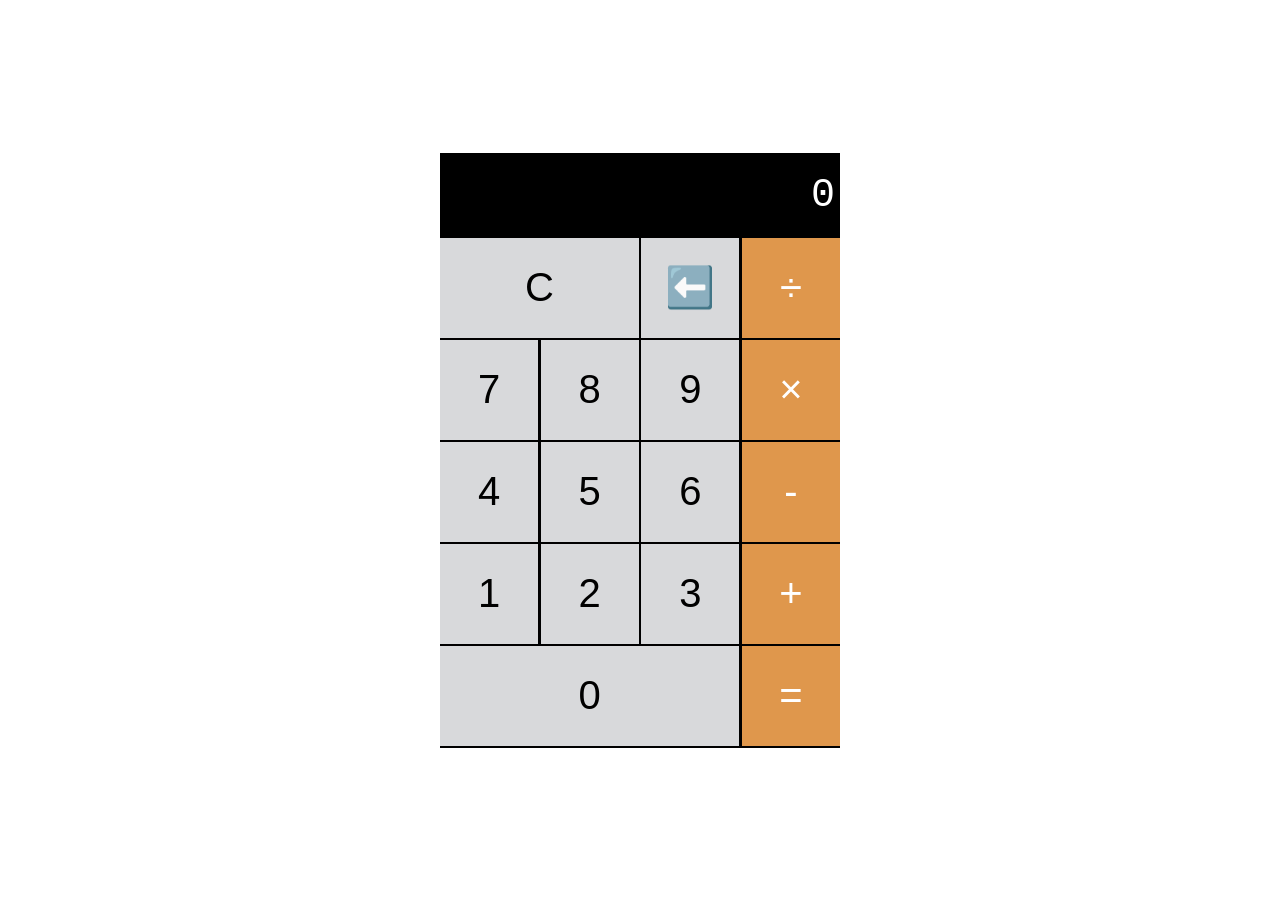
<file: index.html>
<!DOCTYPE html>
<html lang="en">
  <head>
    <title>Calculator</title>
    <link rel="stylesheet" href="styles.css" />
  </head>

  <body>
    <div class="calc">
      <section class="screen">0</section>

      <section class="calc-buttons">
        <div class="calc-button-row">
          <button class="calc-button double">C</button>
          <button class="calc-button">⬅️</button>
          <button class="calc-button">÷</button>
        </div>
        <div class="calc-button-row">
          <button class="calc-button">7</button>
          <button class="calc-button">8</button>
          <button class="calc-button">9</button>
          <button class="calc-button">×</button>
        </div>
        <div class="calc-button-row">
          <button class="calc-button">4</button>
          <button class="calc-button">5</button>
          <button class="calc-button">6</button>
          <button class="calc-button">-</button>
        </div>
        <div class="calc-button-row">
          <button class="calc-button">1</button>
          <button class="calc-button">2</button>
          <button class="calc-button">3</button>
          <button class="calc-button">+</button>
        </div>
        <div class="calc-button-row">
          <button class="calc-button triple">0</button>
          <button class="calc-button">=</button>
        </div>
      </section>
    </div>
    <script src="scripts.js"></script>
    
  </body>
</html>
</file>
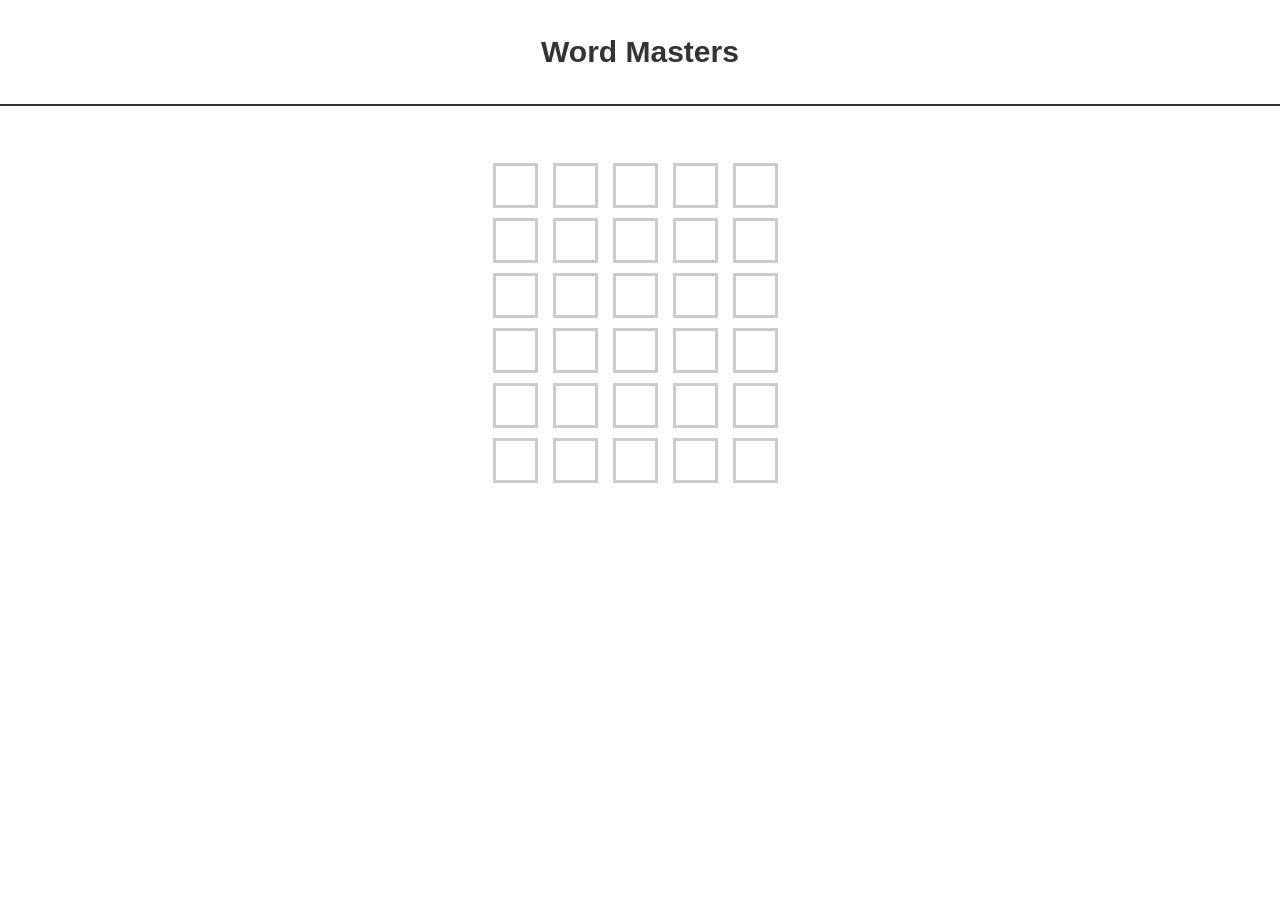
<file: wordmastergame/index.html>
<!DOCTYPE html>
<html lang="en">
  <head>
    <meta charset="UTF-8" />
    <meta name="viewport" content="width=device-width, initial-scale=1.0" />
    <title>Word Masters</title>
    <link rel="stylesheet" href="style.css" />
  </head>
  <body>
    <header class="navbar">
      <h1 class="brand">Word Masters</h1>
    </header>
    <div class="info-bar hidden">
      <div class="spiral">😵‍💫</div>
    </div>
    <div class="scoreboard">
      <div class="scoreboard-letter" id="letter-0"></div>
      <div class="scoreboard-letter" id="letter-1"></div>
      <div class="scoreboard-letter" id="letter-2"></div>
      <div class="scoreboard-letter" id="letter-3"></div>
      <div class="scoreboard-letter" id="letter-4"></div>
      <div class="scoreboard-letter" id="letter-5"></div>
      <div class="scoreboard-letter" id="letter-6"></div>
      <div class="scoreboard-letter" id="letter-7"></div>
      <div class="scoreboard-letter" id="letter-8"></div>
      <div class="scoreboard-letter" id="letter-9"></div>
      <div class="scoreboard-letter" id="letter-10"></div>
      <div class="scoreboard-letter" id="letter-11"></div>
      <div class="scoreboard-letter" id="letter-12"></div>
      <div class="scoreboard-letter" id="letter-13"></div>
      <div class="scoreboard-letter" id="letter-14"></div>
      <div class="scoreboard-letter" id="letter-15"></div>
      <div class="scoreboard-letter" id="letter-16"></div>
      <div class="scoreboard-letter" id="letter-17"></div>
      <div class="scoreboard-letter" id="letter-18"></div>
      <div class="scoreboard-letter" id="letter-19"></div>
      <div class="scoreboard-letter" id="letter-20"></div>
      <div class="scoreboard-letter" id="letter-21"></div>
      <div class="scoreboard-letter" id="letter-22"></div>
      <div class="scoreboard-letter" id="letter-23"></div>
      <div class="scoreboard-letter" id="letter-24"></div>
      <div class="scoreboard-letter" id="letter-25"></div>
      <div class="scoreboard-letter" id="letter-26"></div>
      <div class="scoreboard-letter" id="letter-27"></div>
      <div class="scoreboard-letter" id="letter-28"></div>
      <div class="scoreboard-letter" id="letter-29"></div>
    </div>
    <script src="./word-masters.js"></script>
  </body>
</html>
</file>
<file: styles.css>
* {
  box-sizing: border-box;
}

body {
  padding: 0;
  margin: 0;
  display: flex;
  justify-content: center;
  align-items: center;
  min-height: 100vh;
}

.calc {
  width: 400px;
  background-color: black;
  color: white;
 
}

.screen {
  color: white;
  font-size: 40px;
  font-family: "Courier New", Courier, monospace;
  text-align: right;
  padding: 20px 5px;
}

.calc-button {
  background-color: #d8d9db;
  color: black;
  height: 100px;
  width: 24.5%;
  border: none;
  border-radius: 0;
  font-size: 40px;
  cursor: pointer;
}

.calc-button:hover {
  background-color: #ebebeb;
}

.calc-button:active {
  background-color: #bbbcbe;
}

.double {
  width: 49.7%;
}

.triple {
  width: 74.8%;
}

.calc-button:last-child {
  background-color: #df974c;
  color: white;
}

.calc-button:last-child:hover {
  background-color: #dfb07e;
}

.calc-button:last-child:active {
  background-color: #dd8d37;
}

.calc-button-row {
  display: flex;
  align-content: stretch;
  justify-content: space-between;
  margin-bottom: 0.5%;
}

.calc-button-row:last-child {
  padding-bottom: 0;
}
</file>
<file: wordmastergame/style.css>
* {
  box-sizing: border-box;
}

body {
  /* a nice font that uses a user's built in font */
  font-family: -apple-system, BlinkMacSystemFont, 'Segoe UI', Roboto, Oxygen, Ubuntu, Cantarell, 'Open Sans', 'Helvetica Neue', sans-serif;

  color: #333;
  margin: 0;
  padding: 0;
}

.navbar {
  border-bottom: 2px solid #333;
  padding: 15px;
  text-align: center;
  margin-bottom: 0;
}

.brand {
  font-size: 30px;
}

.scoreboard {
  max-width: 295px;
  width: 100%;
  margin: 10px auto;
  display: grid;
  grid-template-columns: 1fr 1fr 1fr 1fr 1fr;
  row-gap: 10px;
  column-gap: 5px;
}

.scoreboard-letter {
  height: 45px;
  width: 45px;
  font-size: 30px;
  text-transform: uppercase;
  border: 3px solid #ccc;
  font-weight: bold;
  display: flex;
  align-items: center;
  justify-content: center;
}

.correct {
  background-color: darkgreen;
  color: white;
}

.close {
  background-color: goldenrod;
  color: white;
}

.wrong {
  background-color: #888;
  color: white; 
}

.invalid {
  animation: flash 1s;
}

/* flashes red border and then fades back to gray */
@keyframes flash {
  5% {
    border-color: crimson;
  }

  100% {
    border-color: #ccc;
  }
}

.spiral {
  font-size: 40px;
  animation: spin 1.5s linear infinite;
}

/* rotates clockwise indefinitely */
@keyframes spin {
  to {
    transform: rotate(360deg);
  }
}

/* visibility hidden means the item is still there and taking up space
   but just not shown. display: none doesn't take up space */
.hidden {
  visibility: hidden;
}

.info-bar {
  display: flex;
  align-items: center;
  justify-content: center;
}


/* winner animation */

@keyframes rainbow {
  100%,
  0% {
    color: rgb(255, 0, 0);
  }
  8% {
    color: rgb(255, 127, 0);
  }
  16% {
    color: rgb(255, 255, 0);
  }
  25% {
    color: rgb(127, 255, 0);
  }
  33% {
    color: rgb(0, 255, 0);
  }
  41% {
    color: rgb(0, 255, 127);
  }
  50% {
    color: rgb(0, 255, 255);
  }
  58% {
    color: rgb(0, 127, 255);
  }
  66% {
    color: rgb(0, 0, 255);
  }
  75% {
    color: rgb(127, 0, 255);
  }
  83% {
    color: rgb(255, 0, 255);
  }
  91% {
    color: rgb(255, 0, 127);
  }
}

.winner {
  animation: rainbow 4s infinite linear;
}
</file>
